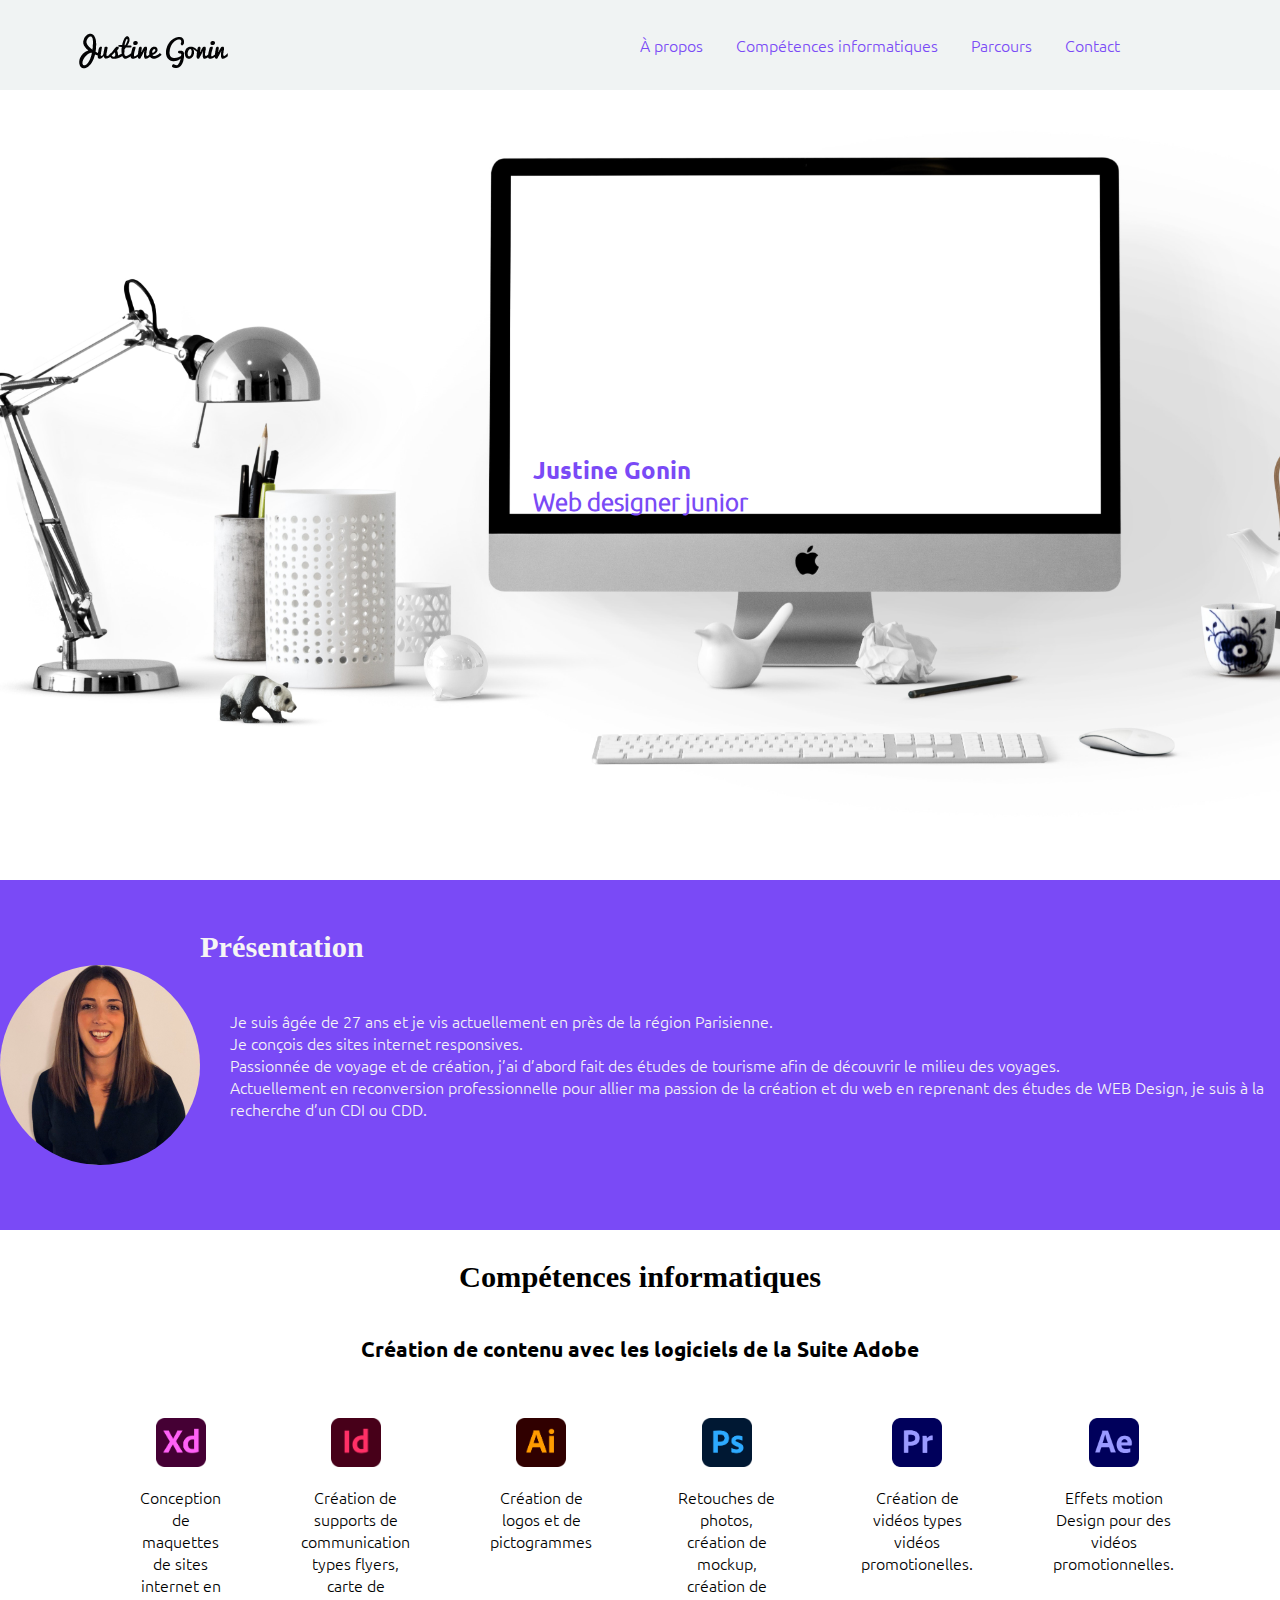
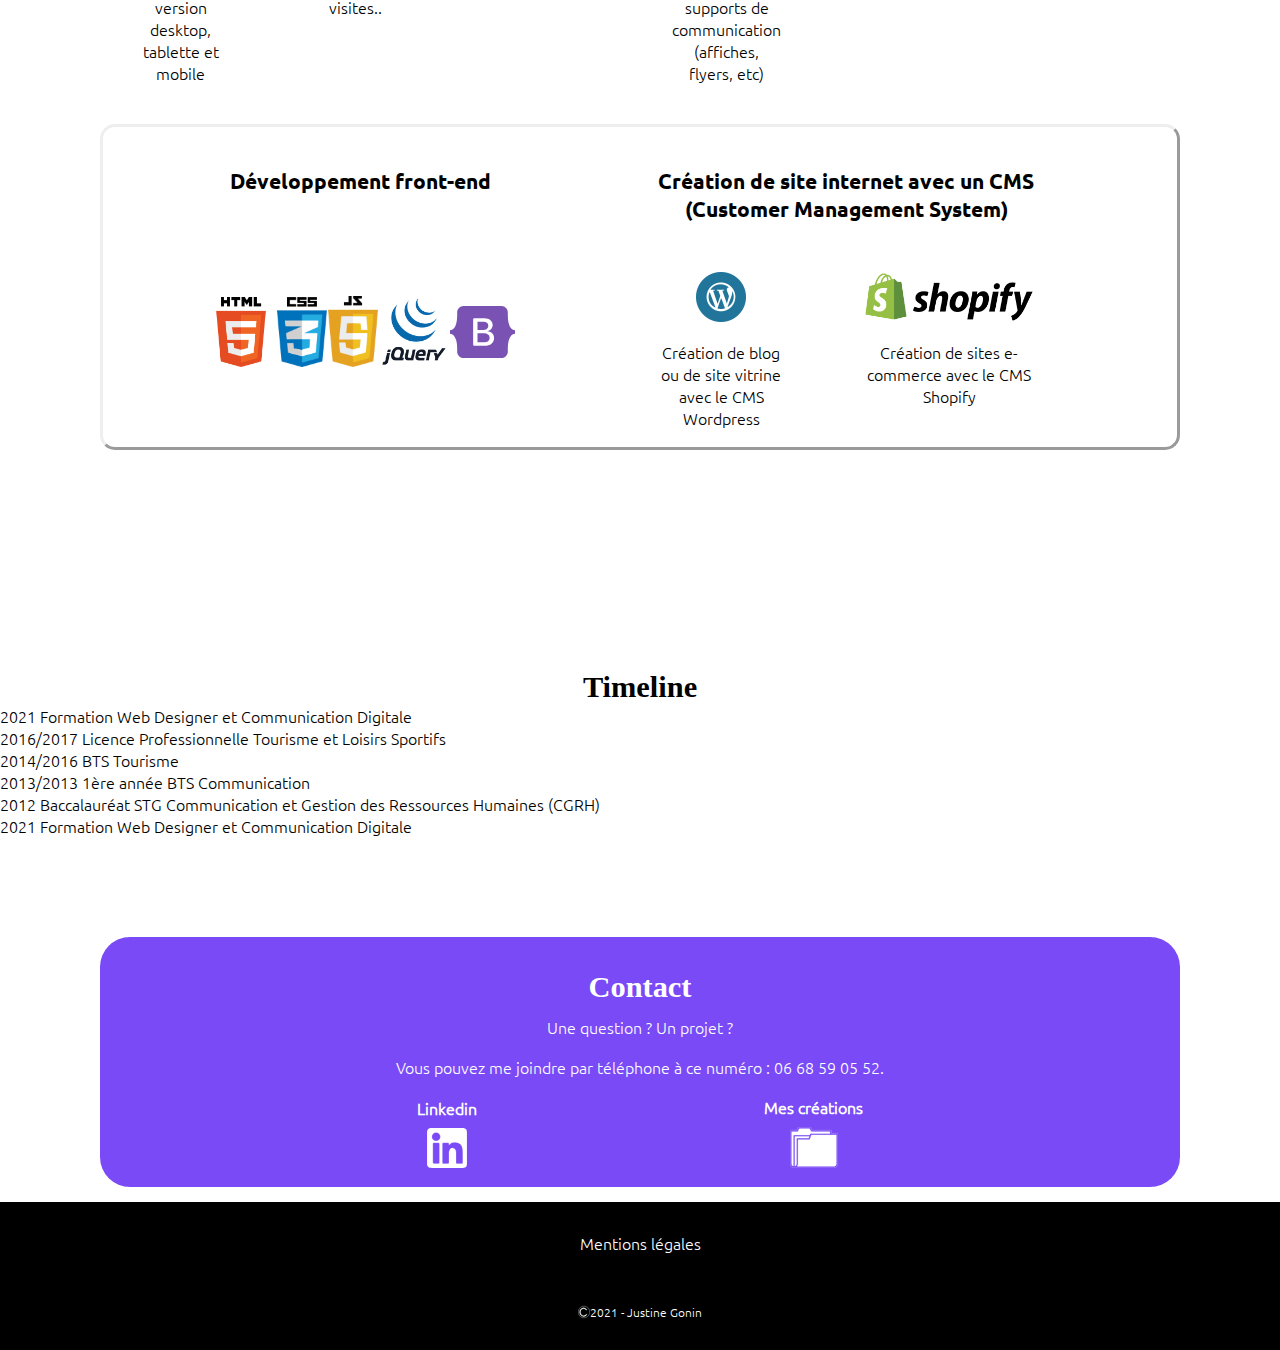
<file: index.html>
<!DOCTYPE html>
<html lang="fr">
  <head>
    <meta charset="UTF-8" />
    <meta http-equiv="X-UA-Compatible" content="IE=edge" />
    <meta name="viewport" content="width=device-width, initial-scale=1.0" />
    <link
      rel="stylesheet"
      href="https://cdnjs.cloudflare.com/ajax/libs/font-awesome/5.15.3/css/all.min.css"
      integrity="sha512-iBBXm8fW90+nuLcSKlbmrPcLa0OT92xO1BIsZ+ywDWZCvqsWgccV3gFoRBv0z+8dLJgyAHIhR35VZc2oM/gI1w=="
      crossorigin="anonymous"
      referrerpolicy="no-referrer"
    />
    <link rel="stylesheet" href="assets/css/style.css" />
    <link rel="shortcut icon" type="image/png" href="assets/img/Favicon.png" />
    <title>CV_Numérique</title>
  </head>
  <body>
    <div class="container">
      <header>
        <nav class="sticky">
          <img
            src="assets/img/logo_Justine_Gonin.png"
            alt="Logo de Justine
          Gonin"s
            width="200px"
            id="logoJustine"
          />
          <ul id="navElement">
            <li class="firstElement"><a href="#justinePresentation">À propos</a></li>
            <li class="thirdElement"><a href="#computerSkills" >Compétences informatiques</a></li>
            <li class="secondElement"><a href="#career">Parcours</a></li>
            <li class="fourElement"><a href="#contactMe">Contact</a></li>
          </ul>
        </nav>
      </header>
      <div id="slogan">
        <h1>
          <span>Justine Gonin</span><br />
          Web designer junior
        </h1>
      </div>
      <!--Justine presentation-->
      <div id="justinePresentation">
        <h2 class="fontTitle justinePresentationTittle">Présentation</h2>
        <div id="bloc1Presentation">
        <img
        src="assets/img/Profil-photo.jpeg"
        alt="Photo de profil Justine Gonin"
        width="200px"
      />
        <p>
          Je suis âgée de 27 ans et je vis actuellement en près de la région Parisienne. <br>Je conçois des sites internet
          responsives. <br />Passionnée de voyage et de création, j’ai d’abord
          fait des études de tourisme afin de découvrir le milieu des
          voyages.<br />
          Actuellement en reconversion professionnelle pour allier ma passion de
          la création et du web en reprenant des études de WEB Design, je suis à
          la recherche d’un CDI ou CDD.
        </p>
      </div>
      </div>
      <!--COMPETENCES INFORMATIQUE-->
      <div id="computerSkills">
        <h2 class="fontTitle computerTitle">Compétences informatiques</h2>
        <!--Logiciels Adobe-->
        <h3 class="logicielTitle">
          Création de contenu avec les logiciels de la Suite Adobe
        </h3>
        <div class="suiteAdobe">
          <div class="bloc">
            <img
              src="assets/img/Adobe_XD_CC_icon.svg.png"
              alt="Adobe XD"
              width="50px"
              class="imageZoom"
            />
            <p>
              Conception de maquettes de sites internet en version desktop,
              tablette et mobile
            </p>
          </div>
          <div class="bloc">
            <img
              src="assets/img/Adobe_InDesign_CC_icon.svg.png"
              alt="Adobe Indesign"
              width="50px"
              class="imageZoom"
            />
            <p>
              Création de supports de communication types flyers, carte de
              visites..
            </p>
          </div>
          <div class="bloc">
            <img
              src="assets/img/Icone_Illustrator.png"
              alt="Logo Adobe Illustrator"
              width="50px"
              class="imageZoom"
            />
            <p>Création de logos et de pictogrammes</p>
          </div>
          <div class="bloc">
            <img
              src="assets/img/Icon_Photoshop.png"
              alt="Logo Adobe Photoshop"
              width="50px"
              class="imageZoom"
            />
            <p>
              Retouches de photos, création de mockup, création de supports de
              communication (affiches, flyers, etc)
            </p>
          </div>
          <div class="bloc">
            <img
              src="assets/img/Adobe_Premiere_Pro_CC_icon.svg.png"
              alt="Logo logiciel Adobe Premiere pro"
              width="50px"
              class="imageZoom"
            />
            <p>Création de vidéos types vidéos promotionelles.</p>
          </div>
          <div class="bloc">
            <img
              src="assets/img/Adobe_After_Effects_CC_icon.svg.png"
              alt="Logo After Adobe After Effects"
              width="50px"
              class="imageZoom"
            />
            <p>Effets motion Design pour des vidéos promotionnelles.</p>
          </div>
        </div>
        <!--Developpement Front end-->
          <div  class="frontEnd">
            <h3 class="logicielTitle webDev">Développement front-end</h3>
          <div class="logosDev">
            <img src="assets/img/Html.png" alt="Logo HTML5" width="70px">
            <img src="assets/img/CSS.png" alt="Logo CSS" width="50px">
            <img src="assets/img/LogoJavascript.svg.png" alt="Logo Javascript" width="50px">
            <img src="assets/img/Jquery.png" alt="100px" width="70px">
            <img src="assets/img/Bootstrap.svg" alt="Logo Bootstrap" width="65px">
          </div>
         <h3 class="logicielTitle  cms"> Création de site internet avec un CMS <br> (Customer Management System)</h3>
            <div class="bloc logosDev2">
              <img src="assets/img/Logo_Wordpress.png" alt="Logo Wordpress" width="50px" />
              <p>Création de blog ou de site vitrine avec le CMS Wordpress</p>
            </div>
            <div class="bloc logosDev3">
              <img
                src="assets/img/1280px-Shopify_logo.svg.png"
                alt="Logo Shopify"
                width="170px"
              />
              <p>Création de sites e-commerce avec le CMS Shopify</p>
            </div>
          </div>
          <!--Autres logiciels-->
          <!--
        <h3 class="logicielTitle">Autres logiciels</h3>-->
        <div class="otherLogiciel">
          <div class="bloc">
            <img
              src="assets/img/microsoft-office.png"
              alt="Pack Microsoft Office"
              width="150px"
            />
            <p>Logiciels Microsoft Office : Word, Excel, Outlook, Powerpoint</p>
          </div>
          <div class="bloc">
            <img
              src="assets/img/cover-ypareo.jpeg"
              alt="Logo Ypareo"
              width="150px"
            />
            <p>ERP Ypareo : prologiciel métier modulaire de gestion à 360°</p>
          </div>
        </div>
      </div>
    </div>
      <!--LANGUES-->
      <div id="languageSkills">
        <h3 class="fontTitle">Langues</h3>
        <div class="blocLanguage">
          <p>Anglais : Opérationnel</p>
          <p>Espagnol : Notions</p></div>
      </div>
      <!--Formation-->
      <div id="career">
        <h3 class="fontTitle timelineTitle">Timeline</h2>
        <p class="line">2021 Formation Web Designer et Communication Digitale</p>
        <p class="line">2016/2017 Licence Professionnelle Tourisme et Loisirs Sportifs</p>
        <p class="line">2014/2016 BTS Tourisme</p>
        <p class="line">2013/2013 1ère année BTS Communication
        </p>
        <p class="line">2012 Baccalauréat STG Communication et Gestion des Ressources Humaines (CGRH)
        </p>
        <p class="line">2021 Formation Web Designer et Communication Digitale</p>
      </div>
        <!--Contact-->
        <div id="contactMe">
          <h2 class="fontTitle contactTitle">Contact</h2>
        <p>Une question ? Un projet ? <br>Vous pouvez me joindre par téléphone à ce numéro : 06 68 59 05 52.</p>
        <div class="picto">
          <div>
          <h4>Linkedin</h4>
          <a href="https://www.linkedin.com/in/justine-gonin/" class="pictogrammesReseaux"><img src="assets/img/LogoLinkedinBlanc.svg" alt="Logo Linkedin" width="40px" class="hoverLogo"></a>
        </div>
        <div>
          <h4>Mes créations</h4>
          <a href="https://justinegonin.com/" class="pictogrammesReseaux"><img src="assets/img/portfolio.svg" alt="pictogramme Portfolio" width="48px" class="hoverLogo">
          </a>
        </div>
        </div>
      </div>
  <!--Footer-->
      <footer>
        <p>Mentions légales</p>
        <div class="copy">
      <img src="assets/img/Copyright1.svg" alt="Icone Copyright" width="12px">
      <p>2021 - Justine Gonin</p>
    </div>
      </footer>
    </div>
  </body>
</html>
</file>
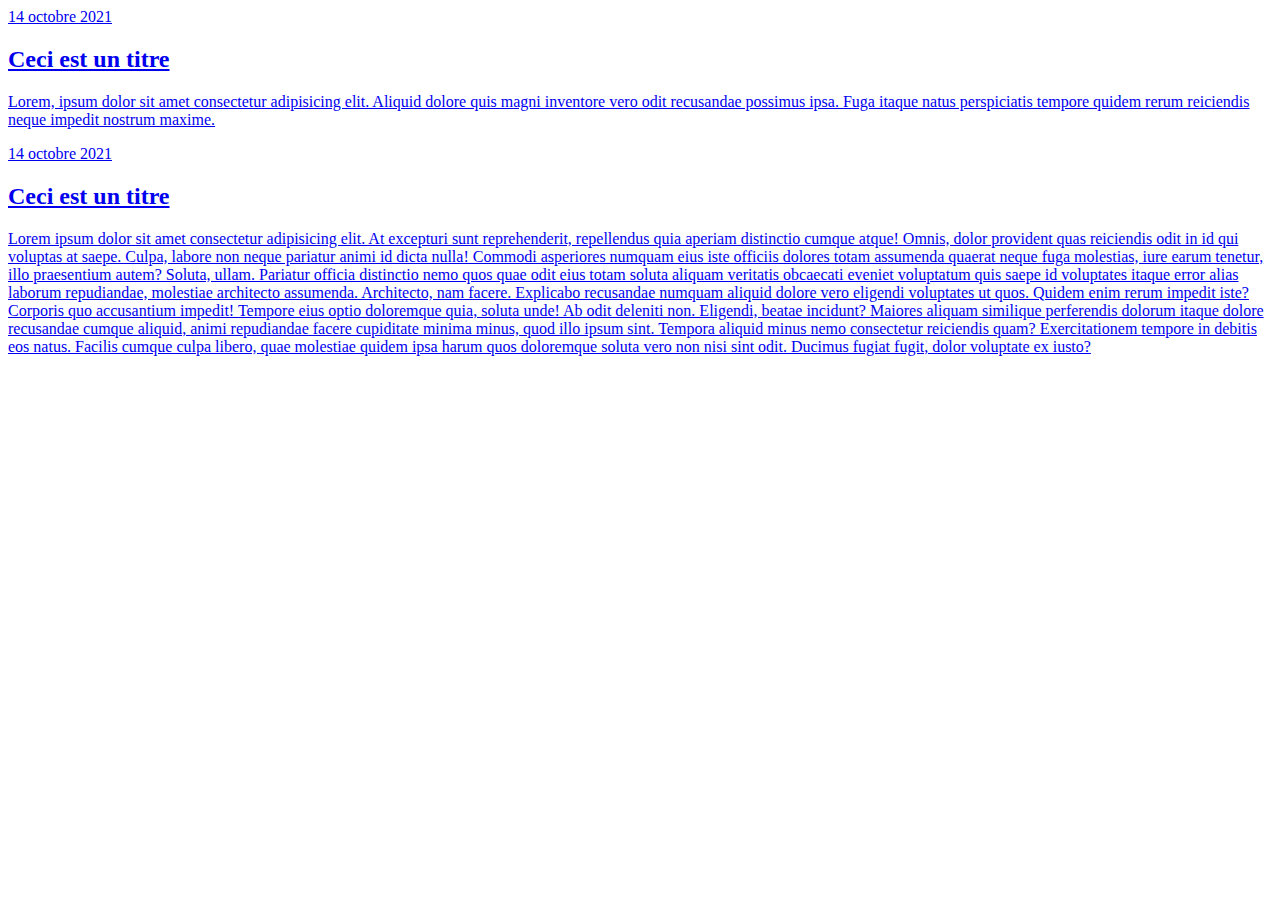
<file: Timeline/index.html>
<!DOCTYPE html>
<html lang="fr">
  <head>
    <meta charset="UTF-8" />
    <meta http-equiv="X-UA-Compatible" content="IE=edge" />
    <meta name="viewport" content="width=device-width, initial-scale=1.0" />
    <link
      rel="stylesheet"
      href="https://cdnjs.cloudflare.com/ajax/libs/font-awesome/5.15.3/css/all.min.css"
      integrity="sha512-iBBXm8fW90+nuLcSKlbmrPcLa0OT92xO1BIsZ+ywDWZCvqsWgccV3gFoRBv0z+8dLJgyAHIhR35VZc2oM/gI1w=="
      crossorigin="anonymous"
      referrerpolicy="no-referrer"
    />
    <link rel="stylesheet" href="assets/css/style.css" />
    <link rel="shortcut icon" type="image/png" href="assets/img/Favicon.png" />
    <title>CV_Numérique</title>
  </head>
  <body>
    <header>
      <div class="timeline">
        <section class="timeline-item">
          <a href="#" class="timeline-item-details">
            <time datetime="2021-10-14" class="timeline-item-details-date"
              >14 octobre 2021</time
            >
            <div class="timeline-item-details-marker"></div>
            <div class="timeline-item-details-description">
              <h2>Ceci est un titre</h2>
              <p>
                Lorem, ipsum dolor sit amet consectetur adipisicing elit.
                Aliquid dolore quis magni inventore vero odit recusandae
                possimus ipsa. Fuga itaque natus perspiciatis tempore quidem
                rerum reiciendis neque impedit nostrum maxime.
              </p>
            </div>
          </a>
        </section>
        <section class="timeline-item">
          <a href="#" class="timeline-item-details">
            <time datetime="2021-10-14" class="timeline-item-details-date"
              >14 octobre 2021</time
            >
            <div class="timeline-item-details-marker"></div>
            <div class="timeline-item-details-description">
              <h2>Ceci est un titre</h2>
              <p>
                Lorem ipsum dolor sit amet consectetur adipisicing elit. At
                excepturi sunt reprehenderit, repellendus quia aperiam
                distinctio cumque atque! Omnis, dolor provident quas reiciendis
                odit in id qui voluptas at saepe. Culpa, labore non neque
                pariatur animi id dicta nulla! Commodi asperiores numquam eius
                iste officiis dolores totam assumenda quaerat neque fuga
                molestias, iure earum tenetur, illo praesentium autem? Soluta,
                ullam. Pariatur officia distinctio nemo quos quae odit eius
                totam soluta aliquam veritatis obcaecati eveniet voluptatum quis
                saepe id voluptates itaque error alias laborum repudiandae,
                molestiae architecto assumenda. Architecto, nam facere.
                Explicabo recusandae numquam aliquid dolore vero eligendi
                voluptates ut quos. Quidem enim rerum impedit iste? Corporis quo
                accusantium impedit! Tempore eius optio doloremque quia, soluta
                unde! Ab odit deleniti non. Eligendi, beatae incidunt? Maiores
                aliquam similique perferendis dolorum itaque dolore recusandae
                cumque aliquid, animi repudiandae facere cupiditate minima
                minus, quod illo ipsum sint. Tempora aliquid minus nemo
                consectetur reiciendis quam? Exercitationem tempore in debitis
                eos natus. Facilis cumque culpa libero, quae molestiae quidem
                ipsa harum quos doloremque soluta vero non nisi sint odit.
                Ducimus fugiat fugit, dolor voluptate ex iusto?
              </p>
            </div>
          </a>
        </section>
      </div>
    </header>
  </body>
</html>
</file>
<file: assets/css/style.css>
*,
::after,
::before {
  padding: 0;
  margin: 0;
  box-sizing: border-box;
}
@font-face {
  font-family: "Pacifico-Regular";
  src: url("../font/Pacifico/Pacifico-Regular.ttf");
}
@font-face {
  font-family: "Ubuntu-Light";
  src: url("../font/Ubuntu/Ubuntu-Light.ttf");
}
@font-face {
  font-family: "Ubuntu-bold";
  src: url("../font/Ubuntu/Ubuntu-Bold.ttf");
}
.container {
  display: grid;
  grid-template-columns: 100px 1fr 1fr 1fr 100px;
  grid-template-rows: 90px 790px 350px auto 100px auto auto 120px;
}
h2.fontTitle {
  font-family: "Pacifico";
  font-size: 1.9em;
}
h3.fontTitle {
  font-family: "Pacifico";
  font-size: 1.9em;
  text-align: center;
}
h3 {
  font-family: "ubuntu-bold";
  font-size: 1.9;
}
p {
  font-family: "ubuntu-light";
}
/*HEADER*/
header {
  grid-column: 1/6;
  grid-row: 1/2;
}

header nav {
  display: grid;
  grid-template-columns: repeat(8, 1fr);
  grid-template-rows: 90px;
  background-color: #f0f3f3;
}
.sticky {
  position: fixed;
  top: 0;
  width: 100%;
}

nav ul {
  grid-column: 5/8;
  text-decoration: none;
  list-style: none;
  display: flex;
  justify-content: space-between;
  align-items: center;
}
header nav ul li a {
  text-decoration: none;
  color: #7a4af6;
  font-family: "ubuntu-light";
}
header nav ul li a:hover {
  color: #7a4af6;
  border-top: 2px solid;
}

header nav img#logoJustine {
  grid-column: 1/3;
  grid-row: 1;
  margin-left: 50px;
}

/*SLOGAN*/
div#slogan {
  grid-column: 1/6;
  grid-row: 2/3;
  background-image: url(../img/BackgroundComputer1.png);
  background-size: cover;
  display: flex;
  justify-content: center;
  align-items: center;
}
div#slogan h1 {
  text-align: left;
  font-family: "ubuntu-light";
  font-size: 1.5em;
  color: #7a4af6;
}
h1 span {
  font-family: "ubuntu-bold";
}

/* Présentation*/

#justinePresentation {
  grid-column: 1/6;
  grid-row: 3/4;
  background-color: #7a4af6;
  color: whitesmoke;
  padding-top: 50px;
}

#bloc1Presentation {
  display: flex;
  justify-content: center;
  align-items: center;
}
.justinePresentationTittle {
  text-align: left;
  padding-left: 200px;
}
div#justinePresentation img {
  border-radius: 100px;
}
div#justinePresentation p {
  margin-left: 30px;
  text-align: left;
}
/*Compétences informatiques*/
#computerSkills {
  grid-column: 2/5;
  grid-row: 4/5;
  padding-top: 30px;
}
.computerTitle {
  text-align: center;
}
.logicielTitle {
  font-size: 1.3em;
  text-align: center;
  padding-top: 40px;
}
.suiteAdobe {
  display: flex;
  justify-content: space-around;
  align-items: flex-start;
}
.frontEnd {
  display: grid;
  grid-template-columns: repeat(9, 1fr);
  grid-template-rows: 90px 230px;
  border-style: outset;
  border-radius: 15px;
}
h3.webDev {
  grid-column: 2/5;
  grid-row: 1/2;
  align-items: center;
  font-family: "Ubuntu-Bold";
}
h3.cms {
  grid-column: 6/9;
  grid-row: 1/2;
}
div.logosDev {
  grid-column: 2/5;
  grid-row: 2/2;
  display: flex;
  justify-content: space-around;
  align-items: center;
}
div.logosDev2 {
  grid-column: 6/8;
  grid-row: 2/2;
}
div.logosDev3 {
  grid-column: 8/9;
  grid-row: 2/2;
}

/*autres logiciels*/

.otherLogiciel {
  display: none;
}

.bloc {
  padding: 40px;
  align-items: center;
  text-align: center;
}
div.bloc img {
  padding-bottom: 15px;
  padding-top: 15px;
}
div.bloc p {
  text-align: center;
}
.imageZoom {
  transition: 0.4s;
}
.imageZoom:hover {
  transform: scale(1.5);
}
/*Langues*/
#languageSkills {
  grid-column: 2/5;
  grid-row: 5/6;
  display: none;
}
.blocLanguage {
  display: flex;
  justify-content: space-evenly;
  align-items: center;
}
/*Carrière*/
#career {
  grid-column: 2/6;
  grid-row: 6/7;
}
/*.line::before {
  content: "";
  position: absolute;
  background-color: #000000;
  width: 7px;
  height: 100px;
  left: 500px;
} /*

/*Contact*/
div#contactMe {
  grid-column: 2/5;
  grid-row: 7/8;
  background-color: #7a4af6;
  color: white;
  text-align: center;
  border-radius: 30px;
  margin: 100px;
  margin-bottom: 15px;
  padding: 30px;
  height: 250px;
  line-height: 40px;
}

.hoverLoge {
  transition: 0.4s;
}
.hoverLogo:hover {
  transform: scale(1.5);
}
.pictogrammesReseaux {
  text-decoration: none;
  color: white;
  font-family: "ubuntu-light";
}
.picto {
  display: flex;
  justify-content: space-evenly;
  align-items: center;
}
div.picto h4 {
  font-family: "ubuntu-light";
}
/*footer*/
footer {
  grid-column: 1/6;
  grid-row: 8/8;
  background-color: black;
  padding: 30px;
}
footer p {
  color: white;
  text-align: center;
}
div.copy {
  font-size: 12px;
  display: flex;
  justify-content: center;
  margin-top: 50px;
}

/*responsive breakpoints*/
/*@media screen and (min-width: 1024px) {
  #bloc1Presentation {
    display: flex;
    justify-content: center;
    text-align: center;
  }
}

@media screen and (min-width: 768px) and (max-width: 1023px) {
} */
@media (min-width: 375 px) and (max-width: 767px) {
  .container {
    display: none;
  }
}
</file>
<file: Timeline/assets/css/style.css>
.fontTitle::before {
  content: "";
  position: absolute;
  background-color: #000000;
  width: 7px;
  height: 100px;
  left: 280px;
}
.fontTitle:hover .timeline-item-details-marker {
  transform: scale(0.4);
  background-color: #000000;
}
</file>
